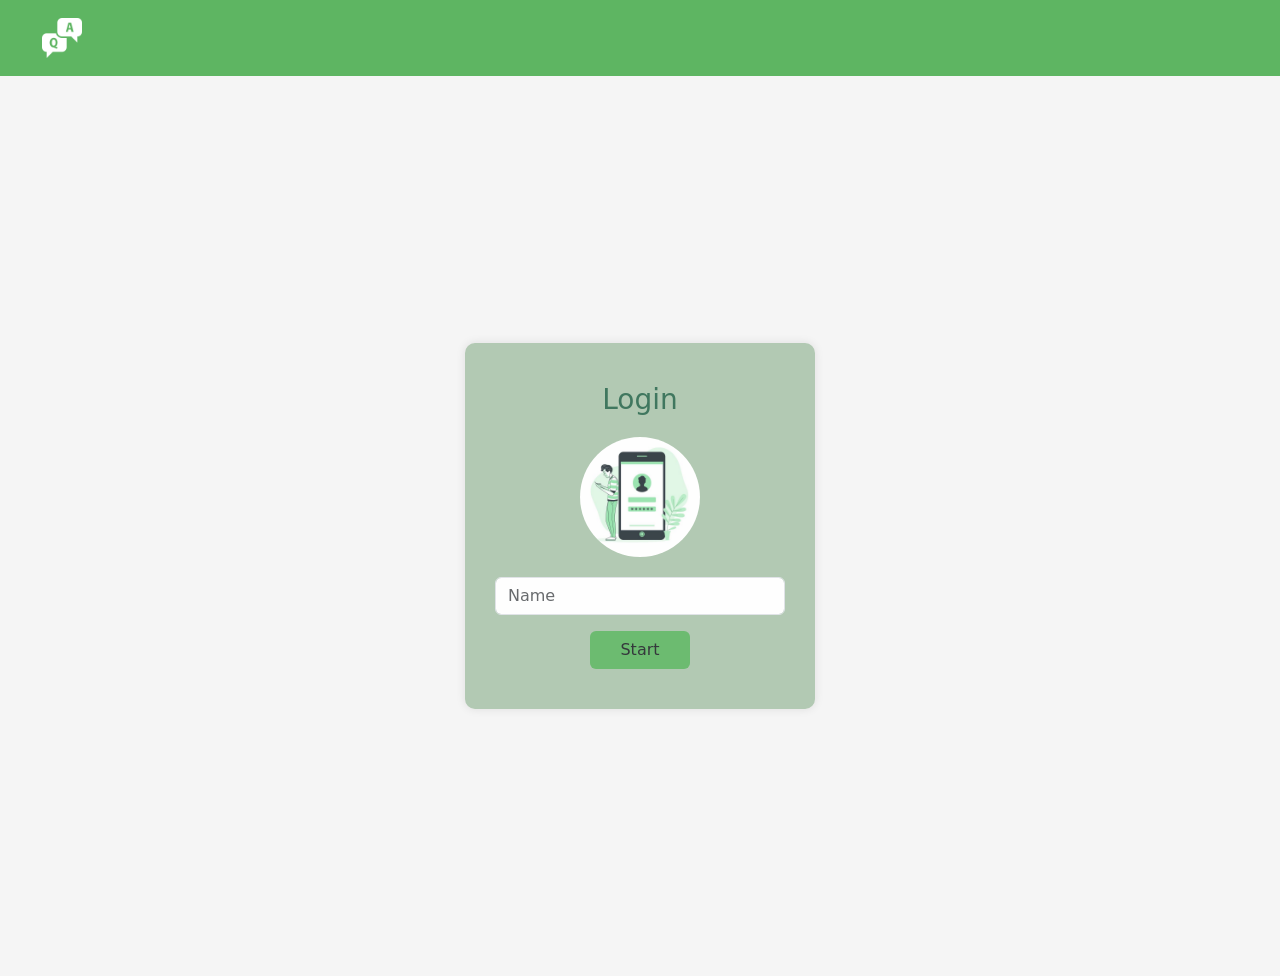
<file: index.html>
<!DOCTYPE html>
<html lang="en">
<head>
    <meta charset="UTF-8" />
    <meta http-equiv="X-UA-Compatible" content="IE=edge" />
    <meta name="viewport" content="width=device-width, initial-scale=1.0" />
    <title>Login Form</title>
    <link rel="stylesheet" href="./style.css">
    <link href="https://cdn.jsdelivr.net/npm/bootstrap@5.0.2/dist/css/bootstrap.min.css" rel="stylesheet" integrity="sha384-EVSTQN3/azprG1Anm3QDgpJLIm9Nao0Yz1ztcQTwFspd3yD65VohhpuuCOmLASjC" crossorigin="anonymous">
</head>
<body>
   
<nav class="navbar navbar-light topNav">
  <div class="container-fluid ">
    <div class="imgCover">
            <img src="./assets/navImg.png" alt="" width="40" height="40">
    </div>
    <form class="d-flex">
     <h1 class="userName">Dlshan</h1>
    </form>
  </div>
</nav>

<div class="loginSection">
  <div class="login-card">
      <h3>Login</h3>
      <img
        src="./assets/loginIcon.png"
        alt="Login illustration" id="loginIcon"
      />
      <div></div>
      <form onsubmit="login(event)">
          <div class="mb-3">
              <input
                      type="text"
                      class="form-control"
                      id="username"
                      placeholder="Name"
                      required
              />
          </div>
          <button type="submit" class="btn btn-start">Start</button>
      </form>
    </div>
</div>
<script src="https://cdn.jsdelivr.net/npm/bootstrap@5.0.2/dist/js/bootstrap.bundle.min.js" integrity="sha384-MrcW6ZMFYlzcLA8Nl+NtUVF0sA7MsXsP1UyJoMp4YLEuNSfAP+JcXn/tWtIaxVXM" crossorigin="anonymous"></script>
    <script src="./login.js"></script>
</body>
</html>
</file>
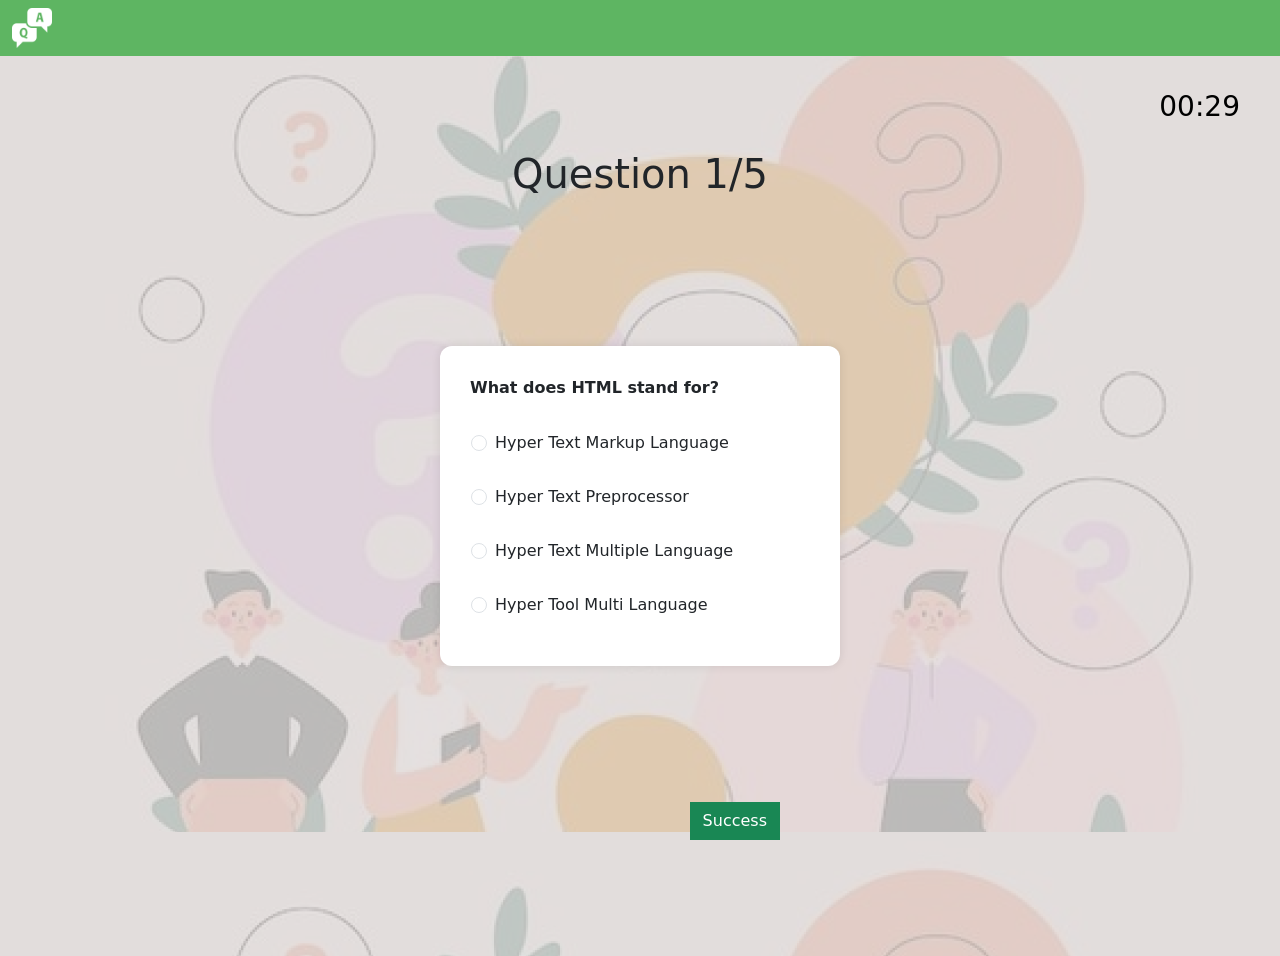
<file: quizeForm.html>
<!DOCTYPE html>
<html lang="en">
<head>
    <meta charset="UTF-8" />
    <meta http-equiv="X-UA-Compatible" content="IE=edge" />
    <meta name="viewport" content="width=device-width, initial-scale=1.0" />
    <title>Login Form</title>
    <link rel="stylesheet" href="./quseSection.css">
    <link href="https://cdn.jsdelivr.net/npm/bootstrap@5.0.2/dist/css/bootstrap.min.css" rel="stylesheet" integrity="sha384-EVSTQN3/azprG1Anm3QDgpJLIm9Nao0Yz1ztcQTwFspd3yD65VohhpuuCOmLASjC" crossorigin="anonymous">
</head>
<body >
<nav class="navbar navbar-light topNav">
    <div class="container-fluid">
        <div class="imgCover">
            <img src="./assets/navImg.png" alt="" width="40" height="40">
        </div>
        <form class="d-flex">
            <h1 class="userName" id="userNameDisplay"></h1>
        </form>
    </div>
</nav>

 <div class="timer" >
    <h3>0.67</h3>
</div>

<div class="quzeSection " >
  <h1 class="quzeCount" id="qCount">Question 1</h1>
  <div class="quiz-card" id="animation">
    <div class="question" id="questions">Loading...</div>
    <div id="options" class="mt-3"></div>
  </div>
</div>

 <button type="button" class="btn btn-success submitBtn" onclick="btnNext()" id="btnNext">Success</button>
    <script src="./index.js"></script>
<script src="https://cdn.jsdelivr.net/npm/bootstrap@5.0.2/dist/js/bootstrap.bundle.min.js" integrity="sha384-MrcW6ZMFYlzcLA8Nl+NtUVF0sA7MsXsP1UyJoMp4YLEuNSfAP+JcXn/tWtIaxVXM" crossorigin="anonymous"></script>
  
</body>
</html>
</file>
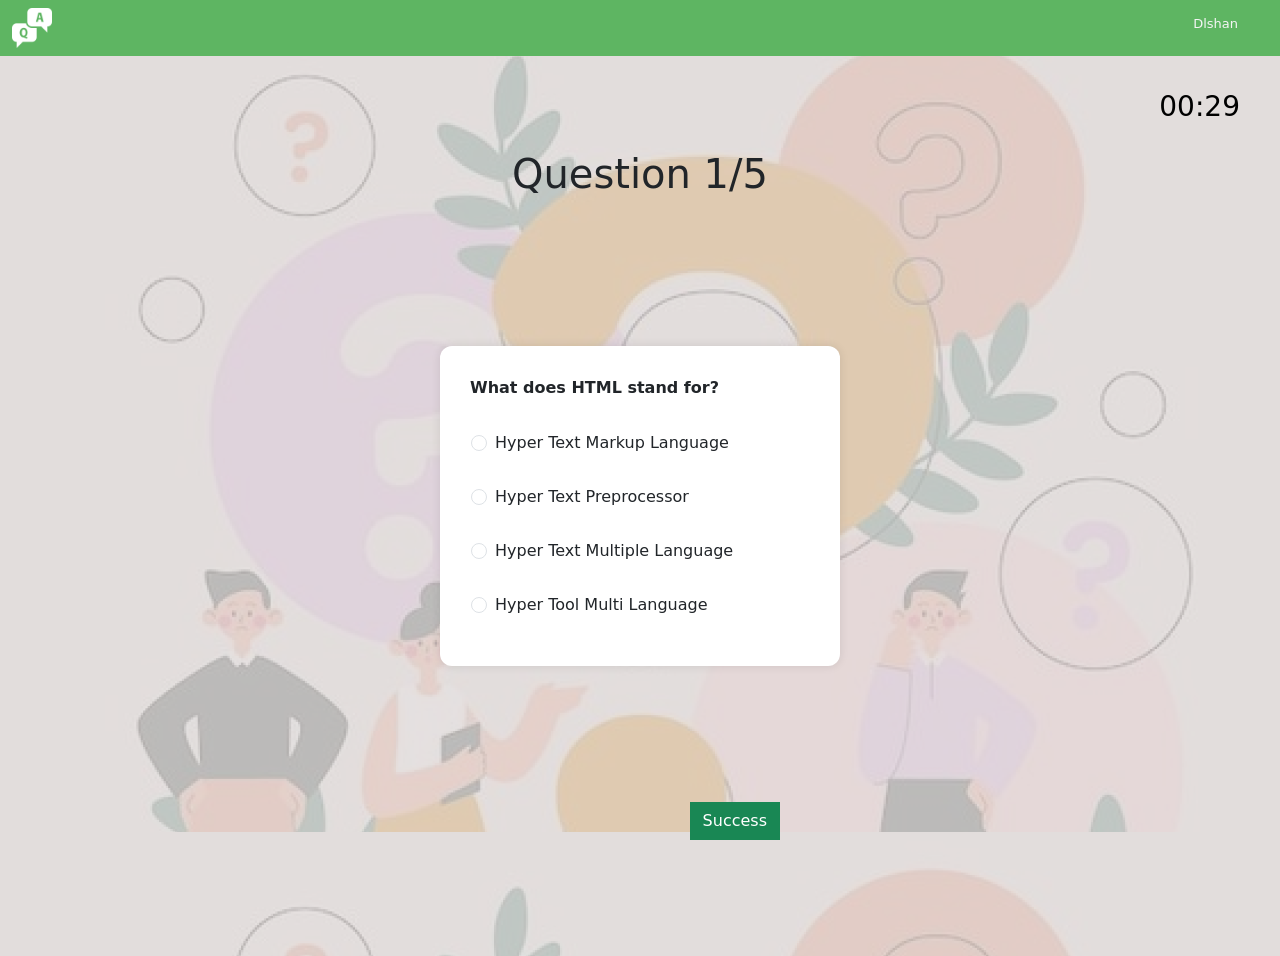
<file: quzeForm.html>
<!DOCTYPE html>
<html lang="en">
<head>
    <meta charset="UTF-8" />
    <meta http-equiv="X-UA-Compatible" content="IE=edge" />
    <meta name="viewport" content="width=device-width, initial-scale=1.0" />
    <title>Login Form</title>
    <link rel="stylesheet" href="./quseSection.css">
    <link href="https://cdn.jsdelivr.net/npm/bootstrap@5.0.2/dist/css/bootstrap.min.css" rel="stylesheet" integrity="sha384-EVSTQN3/azprG1Anm3QDgpJLIm9Nao0Yz1ztcQTwFspd3yD65VohhpuuCOmLASjC" crossorigin="anonymous">
</head>
<body >
   
<nav class="navbar navbar-light topNav">
  <div class="container-fluid ">
    <div class="imgCover">
            <img src="./assets/navImg.png" alt="" width="40" height="40">
    </div>
    <form class="d-flex">
     <h1 class="userName" id="userNameDisplay">Dlshan</h1>
    </form>
  </div>
</nav>

 <div class="timer" >
    <h3>0.67</h3>
</div>

<div class="quzeSection " >
  <h1 class="quzeCount" id="qCount">Question 1</h1>
  <div class="quiz-card" id="animation">
    <div class="question" id="questions">Loading...</div>
    <div id="options" class="mt-3"></div>
  </div>
</div>

 <button type="button" class="btn btn-success submitBtn" onclick="btnNext()" id="btnNext">Success</button>












 
    <script src="./index.js"></script>
<script src="https://cdn.jsdelivr.net/npm/bootstrap@5.0.2/dist/js/bootstrap.bundle.min.js" integrity="sha384-MrcW6ZMFYlzcLA8Nl+NtUVF0sA7MsXsP1UyJoMp4YLEuNSfAP+JcXn/tWtIaxVXM" crossorigin="anonymous"></script>
  
</body>
</html>
</file>
<file: style.css>
body{
    margin: 0;
     overflow-y: hidden;
     /* display: flex; */
}
.topNav{
    background-color: #5EB562;
}
.userName{
    position: relative;
    right: 30px;
    font-size: small;
    color: #f5f5f5;
    display: none;
}

.imgCover{
    position: relative;
    left: 20px;
    margin: 10px;
    object-fit: cover;
    
}
   .loginSection {
        height: 100vh;
        display: flex;
        align-items: center;
        justify-content: center;
        background-color: #f5f5f5;
       
      }

      #loginIcon{
        border-radius: 100%;
      }
      .login-card {
        background-color: #abc5ac;
        border-radius: 10px;
        padding: 40px 30px;
        box-shadow: 0 0 10px rgba(0, 0, 0, 0.1);
        width: 350px;
        text-align: center;
        opacity: 0.9;
      }

      .login-card img {
        width: 120px;
        height: auto;
        margin-bottom: 20px;
      }

      .login-card h3 {
        margin-bottom: 20px;
        color: #2d6a4f;
      }

      .btn-start {
        background-color: #5EB562 !important;
        color: white;
        border: none;
        width: 100px;
      }

      .btn-start:hover {
        background-color: #40916c;
      }
  
      .quze-card{
        background-color: #40916c;
        width: 400px;
        padding-bottom: 100px;
        padding-top: 100px;
      }

      
      .quiz-card {
        background-color: #fff;
        border-radius: 12px;
        padding: 30px;
        width: 400px;
        box-shadow: 0px 0px 10px rgba(0, 0, 0, 0.1);
      }

      .form-check {
        margin-bottom: 15px;
        border: 1px solid transparent;
        border-radius: 8px;
        padding: 10px 12px;
        transition: all 0.3s ease;
      }

      .form-check:hover {
        background-color: #f8fff9;
        border-color: #b7efc5;
      }

  
      .form-check-input {
        accent-color: #28a745;
      }

      .question {
        font-weight: 600;
        margin-bottom: 20px;
      }
     /* ///////////////// */
     #bgImg{display: none;}

     /* quseSection.css */
.quzeSection {
 
}
</file>
<file: quseSection.css>
body {
  margin: 0;
  padding: 0;
  height: 100%;
  overflow-y: hidden;
  overflow-x: hidden;
  background: url("/assets/bgImage.png");
}
.topNav {
  background-color: #5eb562;
}
.userName{
    position: relative;
    right: 30px;
    font-size: small;
    color: #f5f5f5;
}

.quzeSection {
  height: 100vh;
  display: flex;
  align-items: center;
  justify-content: center;
  /* background-color: #6e6c6c; */
  background-color: rgba(223, 217, 217, 0.8);
 
}
@keyframes slideMove {
  0% {
    transform: translateX(0);
    border-color: rgb(196, 0, 0);
  }
  50% {
    transform: translateX(900px);
    border-color: rgb(0, 196, 59);
  }
  100% {
    transform: translateX(0);
    border-color: rgb(0, 0, 196);
  }
}

.animate-slide {
  animation: slideMove 0.8s ease-in-out;
}

.quze-card {
  background-color: #40916c;
  width: 400px;
  padding-bottom: 100px;
  padding-top: 100px;
}

.quiz-card {
  background-color: #ffffff;
  border-radius: 12px;
  padding: 30px;
  width: 400px;
  box-shadow: 0px 0px 10px rgba(0, 0, 0, 0.1);
}

.form-check {
  margin-bottom: 15px;
  border: 1px solid transparent;
  border-radius: 8px;
  padding: 10px 12px;
  transition: all 0.3s ease;
}

.form-check-input {
  accent-color: #28a745;
}

.question {
  font-weight: 600;
  margin-bottom: 20px;
}

.timer {
  position: absolute;
  top: 90px;
  right: 40px;
  font-weight: bold;
  color: #000000;
}
.quzeCount {
  position: absolute;
  top: 150px;

}
.quzeCount h1{
    font-size: 25px;
    
}
.submitBtn{
    position: absolute;
    bottom: 60px;
    right: 500px;
    z-index: 55;
    border-radius: 0% !important;
}
</file>
